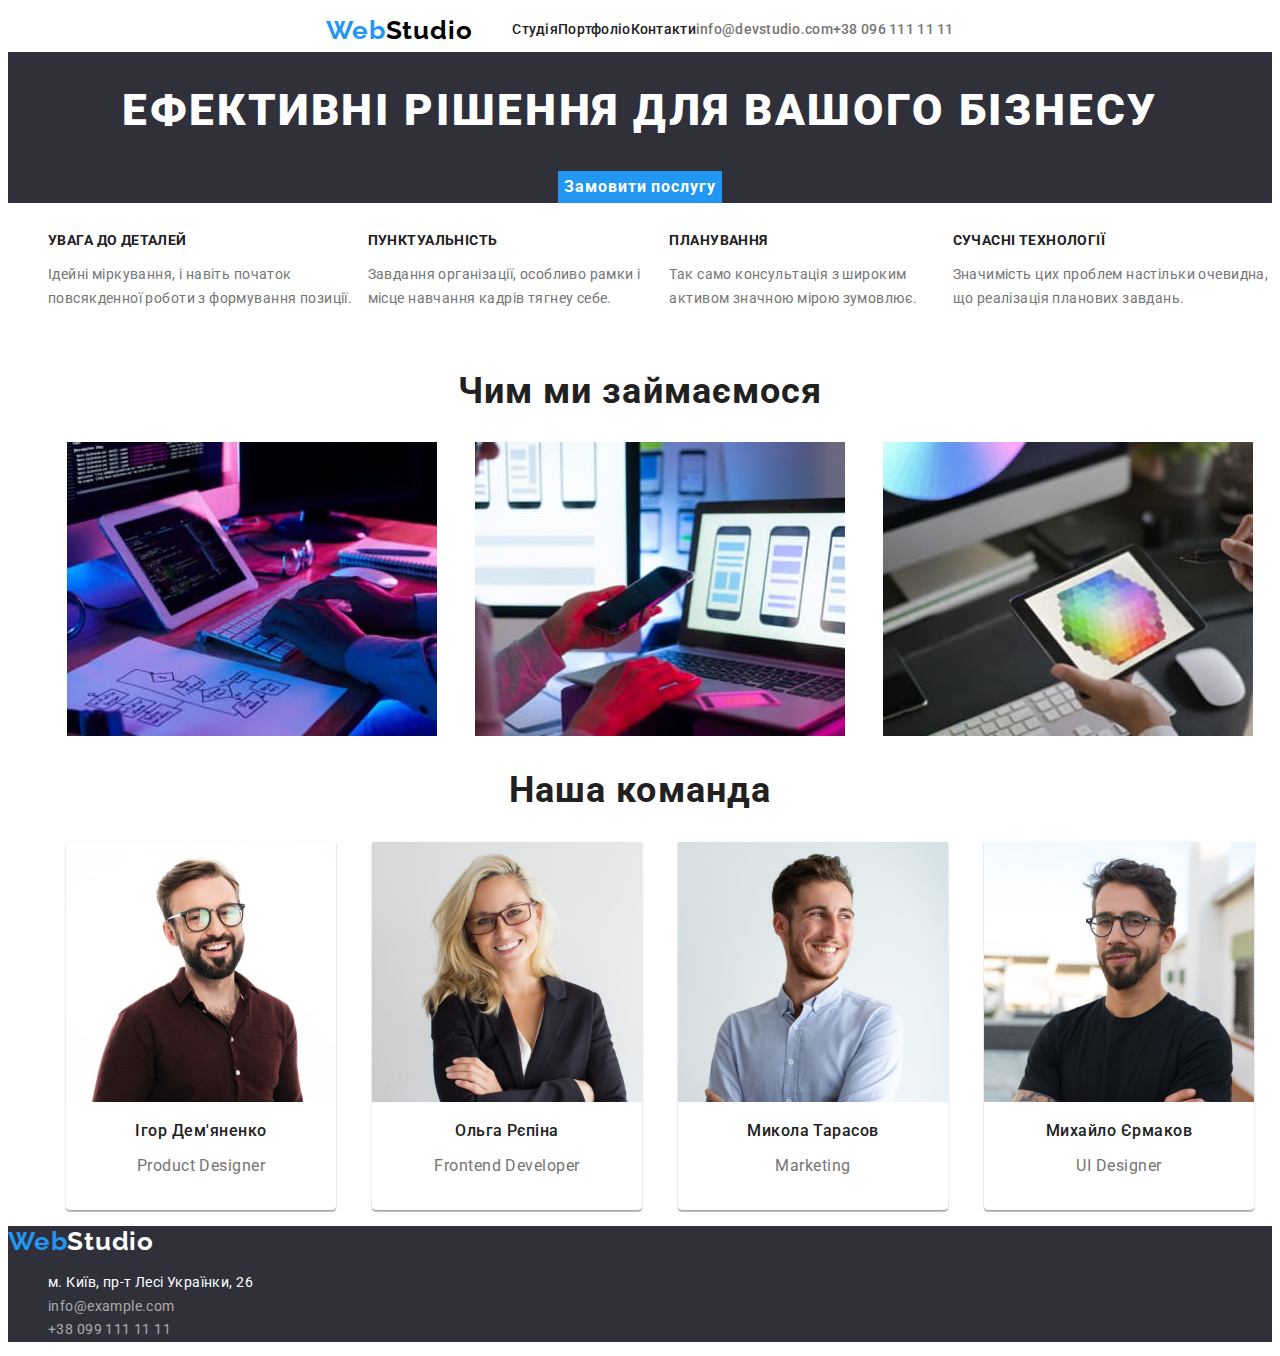
<file: index.html>
<!DOCTYPE html>
<html lang="uk">

<head>
  <meta charset="UTF-8" />
  <meta http-equiv="X-UA-Compatible" content="IE=edge" />
  <meta name="viewport" content="width=device-width, initial-scale=1.0" />
  <link rel="preconnect" href="https://fonts.googleapis.com">
  <link rel="preconnect" href="https://fonts.gstatic.com" crossorigin>
  <link href="https://fonts.googleapis.com/css2?family=Raleway:wght@700&family=Roboto:wght@400;500;700;900&display=swap"
    rel="stylesheet">
  <link rel="stylesheet" href="./css/styles.css" />
  <title>WebStudio</title>
</head>

<body>
  <header class="header">
    <a class="header-logo link" href="./index.html" lang="en"><span class="logo">Web</span>Studio</a>
    <nav class="header-nav">
      <ul class="header-link list">
        <li class="header-item">
          <a class="header-link  link" href="./index.html">Студія</a>
        </li>
        <li class="header-item">
          <a class="header-link  link" href="./portfolio.html">Портфоліо</a>
        </li>
        <li class="header-item">
          <a class="header-link  link" href="">Контакти</a>
        </li>
      </ul>
    </nav>
    <a class="header-mail link" href="mailto:info@devstudio.com">info@devstudio.com</a>
    <a class="header-tel link" href="tel:+380961111111">+38 096 111 11 11</a>
  </header>
  <main>
    <section class="hero">
      <h1 class="hero-title">Ефективні рішення для вашого бізнесу</h1>
      <button class="order-button button" type="button">Замовити послугу</button>
    </section>
    <section class="about">
      <ul class="about-list list">
        <li class="about-item">
          <h3 class="about-title">Увага до деталей</h3>
          <p class="about-text">Ідейні міркування, і навіть початок повсякденної роботи з формування позиції.</p>
        </li>
        <li class="about-item">
          <h3 class="about-title">Пунктуальність</h3>
          <p class="about-text">Завдання організації, особливо рамки і місце навчання кадрів тягнеу себе.</p>
        </li>
        <li class="about-item">
          <h3 class="about-title">Планування</h3>
          <p class="about-text">Так само консультація з широким активом значною мірою зумовлює.</p>
        </li>
        <li class="about-item">
          <h3 class="about-title">Сучасні технології</h3>
          <p class="about-text"> Значимість цих проблем настільки очевидна, що реалізація планових завдань. </p>
        </li>
      </ul>
    </section>
    <section class="service">
      <h2 class="service-title">Чим ми займаємося</h2>
      <ul class="service-list list">
        <li class="service-item"><img src="./images/studio/work_img_1.jpg" alt="наша робота" width="370" height="294" />
        </li>
        <li class="service-item"><img src="./images/studio/work_img_2.jpg" alt="наша робота" width="370" height="294" />
        </li>
        <li class="service-item"><img src="./images/studio/work_img_3.jpg" alt="наша робота" width="370" height="294" />
        </li>
      </ul>
    </section>
    <section class="teame">
      <h2 class="teame-title">Наша команда</h2>
      <ul class="teame-list list">
        <li class="teame-item">
          <img src="./images/studio/ihor_demyanenko.jpg" alt="Ігор Дем'яненко" width="270" height="260" />
          <h3 class="teame-name">Ігор Дем'яненко</h3>
          <p class="teame-position" lang="en">Product Designer</p>
        </li>
        <li class="teame-item">
          <img src="./images/studio/olga_repina.jpg" alt="Ольга Рєпіна" width="270" height="260" />
          <h3 class="teame-name">Ольга Рєпіна</h3>
          <p class="teame-position" lang="en">Frontend Developer</p>
        </li>
        <li class="teame-item">
          <img src="./images/studio/mykola_tarasov.jpg" alt="Микола Тарасов" width="270" height="260" />
          <h3 class="teame-name">Микола Тарасов</h3>
          <p class="teame-position" lang="en">Marketing</p>
        </li>
        <li class="teame-item">
          <img src="./images/studio/mykhailo_yermakov.jpg" alt="Михайло Єрмаков" width="270" height="260" />
          <h3 class="teame-name">Михайло Єрмаков</h3>
          <p class="teame-position" lang="en">UI Designer</p>
        </li>
      </ul>
    </section>
  </main>
  <footer class="footer">
    <a class="footer-logo link" href="./index.html" lang="en"><span class="logo">Web</span>Studio</a>
    <address class="address">
      <ul class="address-list list">
        <li class="address-item"><a class="location link" href="https://goo.gl/maps/LfauJa5VRaeRKDNr9">м. Київ, пр-т
            Лесі Українки, 26</a>
        </li>
        <li class="address-item"><a class="footer-mail link" href="mailto:info@example.com">info@example.com</a></li>
        <li class="address-item"><a class="footer-tel link" href="tel:+380991111111">+38 099 111 11 11</a></li>
      </ul>
    </address>
  </footer>
</body>

</html>
</file>
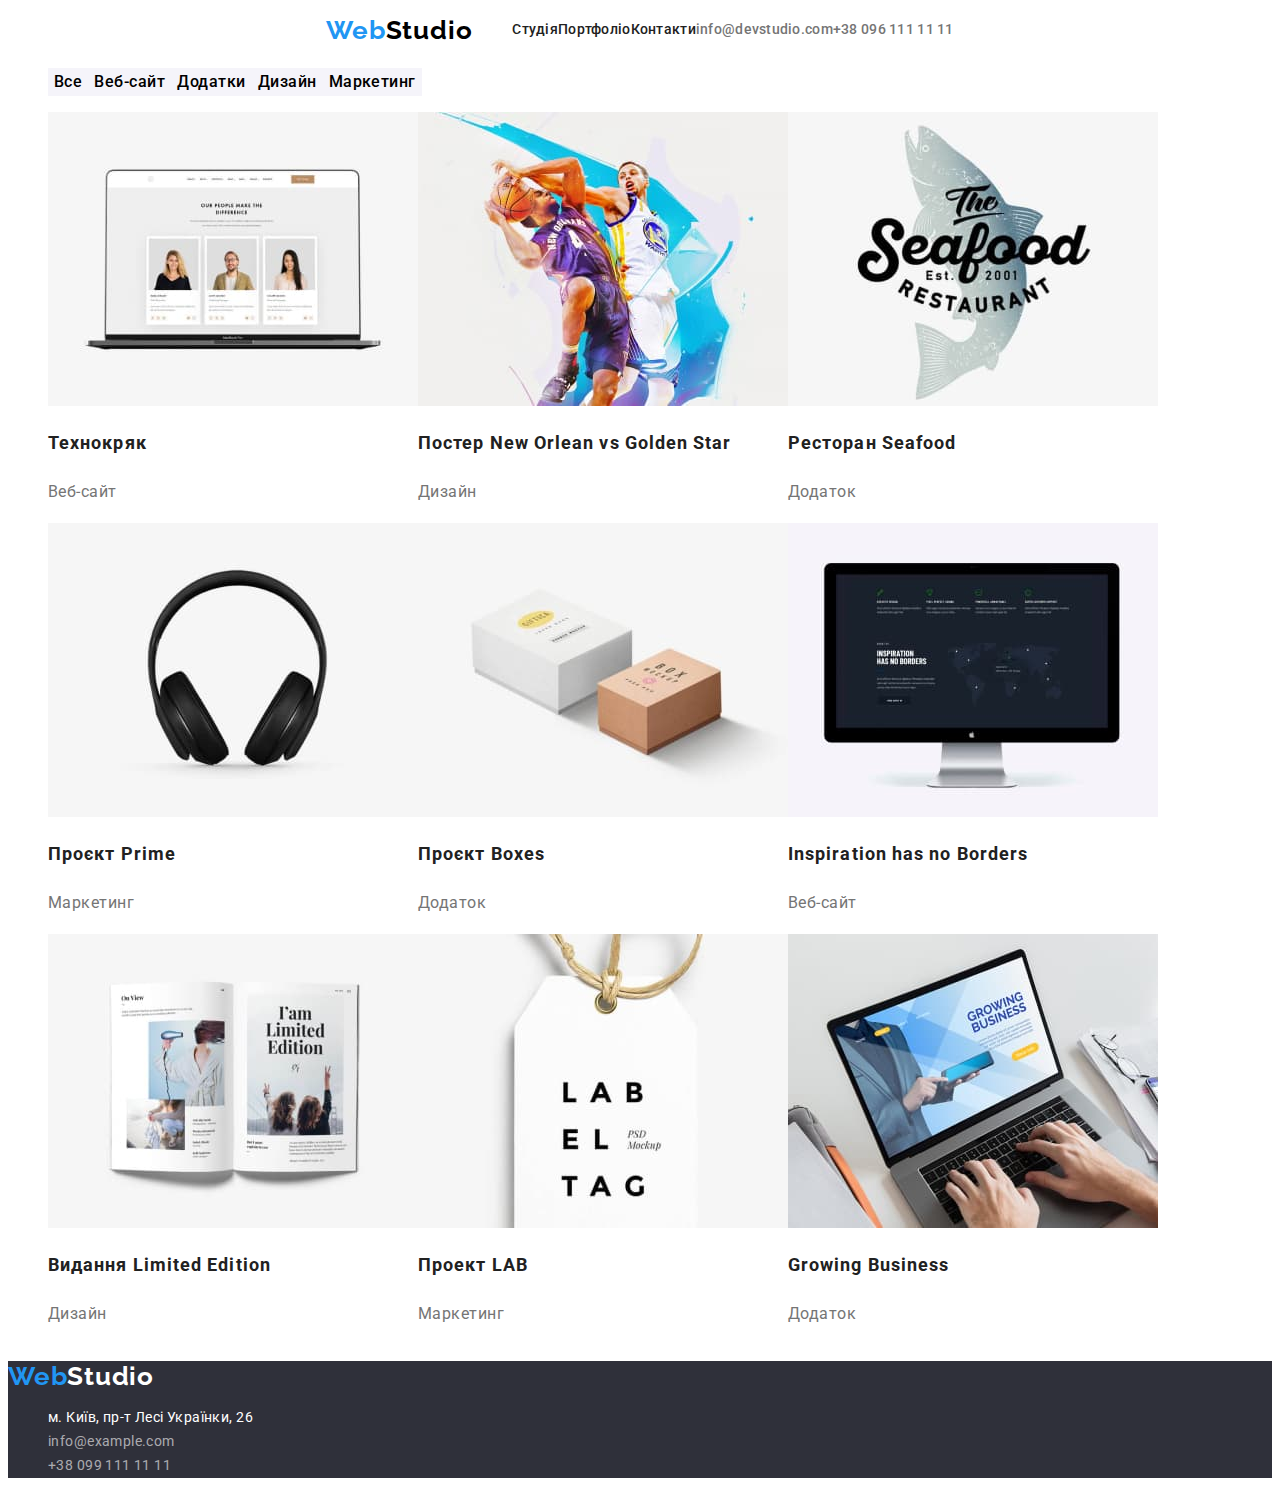
<file: portfolio.html>
<!DOCTYPE html>
<html lang="uk">

<head>
  <meta charset="UTF-8" />
  <meta http-equiv="X-UA-Compatible" content="IE=edge" />
  <meta name="viewport" content="width=device-width, initial-scale=1.0" />
  <link rel="preconnect" href="https://fonts.googleapis.com">
  <link rel="preconnect" href="https://fonts.gstatic.com" crossorigin>
  <link href="https://fonts.googleapis.com/css2?family=Raleway:wght@700&family=Roboto:wght@400;500;700;900&display=swap"
    rel="stylesheet">
  <link rel="stylesheet" href="./css/styles.css" />
  <title>WebStudio</title>
</head>

<body>
  <header class="header">
    <a class="header-logo link" href="./index.html" lang="en"><span class="logo">Web</span>Studio</a>
    <nav class="header-nav">
      <ul class="header-link list">
        <li class="header-item">
          <a class="header-link  link" href="./index.html">Студія</a>
        </li>
        <li class="header-item">
          <a class="header-link  link" href="./portfolio.html">Портфоліо</a>
        </li>
        <li class="header-item">
          <a class="header-link  link" href="">Контакти</a>
        </li>
      </ul>
    </nav>
    <a class="header-mail link" href="mailto:info@devstudio.com">info@devstudio.com</a>
    <a class="header-tel link" href="tel:+380961111111">+38 096 111 11 11</a>
  </header>
  <main>
    <section class="ordinary link">
      <h1 class="ordinary-title">Портфоліо</h1>
      <ul class="ordinary-list list">
        <li class="ordinary-item">
          <button class="ordinary-button button link" type="button">Все</button>
        </li>
        <li class="ordinary-item">
          <button class="ordinary-button button link" type="button">Веб-сайт</button>
        </li>
        <li class="ordinary-item">
          <button class="ordinary-button button link" type="button">Додатки</button>
        </li>
        <li class="ordinary-item">
          <button class="ordinary-button button link" type="button">Дизайн</button>
        </li>
        <li class="ordinary-item">
          <button class="ordinary-button button link" type="button">Маркетинг</button>
        </li>
      </ul>
      <ul class="ordinary-list list">
        <li class="ordinary-item">
          <a href="#" class="ordinary-link link">
            <img src="./images/portfolio/tehnokryak.jpg" alt="">
            <h2 class="ordinary-name link">Технокряк</h2>
            <p class="ordinary-positio link">Веб-сайт</p>
          </a>
        </li>
        <li class="ordinary-item">
          <a href="#" class="ordinary-link link">
            <img src="./images/portfolio/poster.jpg" alt="">
            <h2 class="ordinary-name">Постер <span lang="en">New Orlean vs Golden Star</span></h2>
            <p class="ordinary-positio">Дизайн</p>
          </a>
        </li>
        <li class="ordinary-item">
          <a href="#" class="ordinary-link link">
            <img src="./images/portfolio/seqafood.jpg" alt="">
            <h2 class="ordinary-name">Ресторан <span lang="en">Seafood</span></h2>
            <p class="ordinary-positio">Додаток</p>
          </a>
        </li>
        <li class="ordinary-item">
          <a href="#" class="ordinary-link link">
            <img src="./images/portfolio/prime_project.jpg" alt="">
            <h2 class="ordinary-name">Проєкт <span lang="en">Prime</span></h2>
            <p class="ordinary-positio">Маркетинг</p>
          </a>
        </li>
        <li class="ordinary-item">
          <a href="#" class="ordinary-link link">
            <img src="./images/portfolio/boxe_project.jpg" alt="">
            <h2 class="ordinary-name">Проєкт <span lang="en">Boxes</span></h2>
            <p class="ordinary-positio">Додаток</p>
          </a>
        </li>
        <li class="ordinary-item">
          <a href="#" class="ordinary-link link">
            <img src="./images/portfolio/inspiration.jpg" alt="">
            <h2 class="ordinary-name" lang="en">Inspiration has no Borders</h2>
            <p class="ordinary-positio">Веб-сайт</p>
          </a>
        </li>
        <li class="ordinary-item">
          <a href="#" class="ordinary-link link">
            <img src="./images/portfolio/limited_edition.jpg" alt="">
            <h2 class="ordinary-name">Видання <span lang="en">Limited Edition</span></h2>
            <p class="ordinary-positio">Дизайн</p>
          </a>
        </li>
        <li class="ordinary-item">
          <a href="#" class="ordinary-link link">
            <img src="./images/portfolio/lab_project.jpg" alt="">
            <h2 class="ordinary-name">Проект <span lang="en">LAB</span></h2>
            <p class="ordinary-positio">Маркетинг</p>
          </a>
        </li>
        <li class="ordinary-item">
          <a href="#" class="ordinary-link link">
            <img src="./images/portfolio/growing_business.jpg" alt="">
            <h2 class="ordinary-name" lang="en">Growing Business</h2>
            <p class="ordinary-positio">Додаток</p>
          </a>
        </li>
      </ul>
    </section>
  </main>
  <footer class="footer">
    <a class="footer-logo link" href="./index.html" lang="en"><span class="logo">Web</span>Studio</a>
    <address class="address">
      <ul class="address-list list">
        <li class="address-item"><a class="location link" href="https://goo.gl/maps/LfauJa5VRaeRKDNr9">м. Київ, пр-т
            Лесі Українки, 26</a>
        </li>
        <li class="address-item"><a class="footer-mail link" href="mailto:info@example.com">info@example.com</a></li>
        <li class="address-item"><a class="footer-tel link" href="tel:+380991111111">+38 099 111 11 11</a></li>
      </ul>
    </address>
  </footer>
</body>

</html>
</file>
<file: css/styles.css>
:root {
  --accent-color: #2196f3;
  --normal-color: #ffffff;
  --primary-color: #212121;
  --minor-color: #757575;
  --secondary-color: #f5f4fa;
}

body {
  font-family: "Raleway", sans-serif;
  font-family: "Roboto", sans-serif;
}

.list {
  list-style: none;
}

.link {
  text-decoration: none;
}

.button {
  font-family: inherit;
  border: none;
  cursor: pointer;
  font-size: 16px;
  /* width: 216px;
  height: 50px;
  left: 692px;
  top: 430px;
  filter: drop-shadow(0px 4px 4px rgba(0, 0, 0, 0.25)); */
}

/* ------------HEADER------------ */
.header {
  display: flex;
  justify-content: center;
  align-items: center;
}

.header-logo {
  font-family: "Raleway", sans-serif;
  font-weight: 700;
  font-size: 26px;
  line-height: 1.19;
  letter-spacing: 0.03em;
  color: #000000;
}

.logo {
  font-family: "Raleway", sans-serif;
  font-weight: 700;
  font-size: 26px;
  line-height: 1.19;
  letter-spacing: 0.03em;
  color: var(--accent-color);
}

.header-link {
  display: flex;
  justify-content: space-between;
  font-weight: 500;
  font-size: 14px;
  line-height: 1.14;
  letter-spacing: 0.02em;
  color: var(--primary-color);
}

.header-link:hover,
.header-link:focus,
.header-mail:hover,
.header-mail:focus,
.header-tel:hover,
.header-tel:focus {
  color: var(--accent-color);
}

.header-mail,
.header-tel {
  font-weight: 500;
  font-size: 14px;
  line-height: 1.14;
  letter-spacing: 0.02em;
  color: var(--minor-color);
}

/* ------------HERO------------ */

.hero {
  display: flex;
  flex-direction: column;
  align-items: center;
  text-align: center;
  background: #2f303a;
}

.hero-title {
  font-weight: 900;
  font-size: 44px;
  line-height: 1.36;
  text-align: center;
  letter-spacing: 0.06em;
  text-transform: uppercase;
  color: var(--normal-color);
}

.order-button {
  align-items: center;
  text-align: center;
  font-weight: 700;
  font-size: 16px;
  line-height: 1.88;
  letter-spacing: 0.06em;
  color: var(--normal-color);
  background: var(--accent-color);
}

.order-button:hover,
.order-button:focus {
  color: var(--normal-color);
  background-color: #188ce8;
}

/* ------------ABOUT------------ */

.about {
  display: flex;
  flex-direction: row;
  justify-content: center;
}

.about-list {
  display: flex;
  flex-direction: row;
  align-items: center;
}

.about-title {
  font-weight: 700;
  font-size: 14px;
  line-height: 1.14;
  letter-spacing: 0.03em;
  text-transform: uppercase;
  color: var(--primary-color);
}

.about-text {
  font-size: 14px;
  line-height: 1.71;
  letter-spacing: 0.03em;
  color: var(--minor-color);
}

/* ------------SERVICE------------ */

.service-title {
  display: flex;
  justify-content: center;
  font-weight: 700;
  font-size: 36px;
  line-height: 1.16;
  text-align: center;
  letter-spacing: 0.03em;
  color: var(--primary-color);
}

.service-list {
  display: flex;
  justify-content: space-around;
  flex-direction: row;
  align-items: center;
}

/* ------------TEAME/------------ */

.teame-title {
  display: flex;
  justify-content: center;
  font-weight: 700;
  font-size: 36px;
  line-height: 1.16;
  text-align: center;
  letter-spacing: 0.03em;
  color: var(--primary-color);
}

.teame-list {
  display: flex;
  justify-content: space-around;
  flex-direction: row;
  align-items: center;
}

.teame-item {
  width: 270px;
  height: 368px;
  left: 215px;
  top: 1632px;
  background: var(--normal-color);
  box-shadow: 0px 1px 3px rgba(0, 0, 0, 0.12), 0px 1px 1px rgba(0, 0, 0, 0.14),
    0px 2px 1px rgba(0, 0, 0, 0.2);
  border-radius: 0px 0px 4px 4px;
}

.teame-name {
  font-weight: 500;
  font-size: 16px;
  line-height: 1.18;
  text-align: center;
  letter-spacing: 0.03em;
  color: var(--primary-color);
}

.teame-position {
  font-size: 16px;
  line-height: 1.18;
  text-align: center;
  letter-spacing: 0.03em;
  color: var(--minor-color);
}

/* -------------PORTFOLIO-------------- */
.ordinary-title {
  position: absolute;
  white-space: nowrap;
  width: 1px;
  height: 1px;
  overflow: hidden;
  border: 0;
  padding: 0;
  clip: rect(0 0 0 0);
  clip-path: inset(50%);
  margin: -1px;
}

.ordinary-list {
  display: flex;
  flex-wrap: wrap;
  align-content: space-between;
}

.ordinary-button {
  font-weight: 500;
  line-height: 1.63;
  letter-spacing: 0.03em;
  color: inherit;
  background-color: var(--secondary-color);
}

.ordinary-button:hover,
.ordinary-button:focus {
  color: var(--normal-color);
  background-color: var(--accent-color);
}

.ordinary-name {
  font-size: 18px;
  line-height: 2;
  letter-spacing: 0.06em;
  color: var(--primary-color);
}

.ordinary-positio {
  font-size: 16px;
  line-height: 1.88;
  letter-spacing: 0.03em;
  color: var(--minor-color);
}


/* ------------FOOTER------------ */

.footer {
  background: #2f303a;
}

.footer-logo {
  font-family: "Raleway", sans-serif;
  font-weight: 700;
  font-size: 26px;
  line-height: 1.19;
  letter-spacing: 0.03em;
  color: var(--normal-color);
}

.location {
  font-size: 14px;
  line-height: 1.71;
  letter-spacing: 0.03em;
  color: var(--normal-color);
}

address,
.footer-mail,
.footer-tel {
  font-style: normal;
  font-size: 14px;
  line-height: 1.71;
  letter-spacing: 0.03em;
  color: rgba(255, 255, 255, 0.6);
}

.location:hover,
.location:focus,
.footer-tel:hover,
.footer-mail:hover,
.footer-tel:focus,
.footer-mail:focus {
  color: var(--accent-color);
}
</file>
